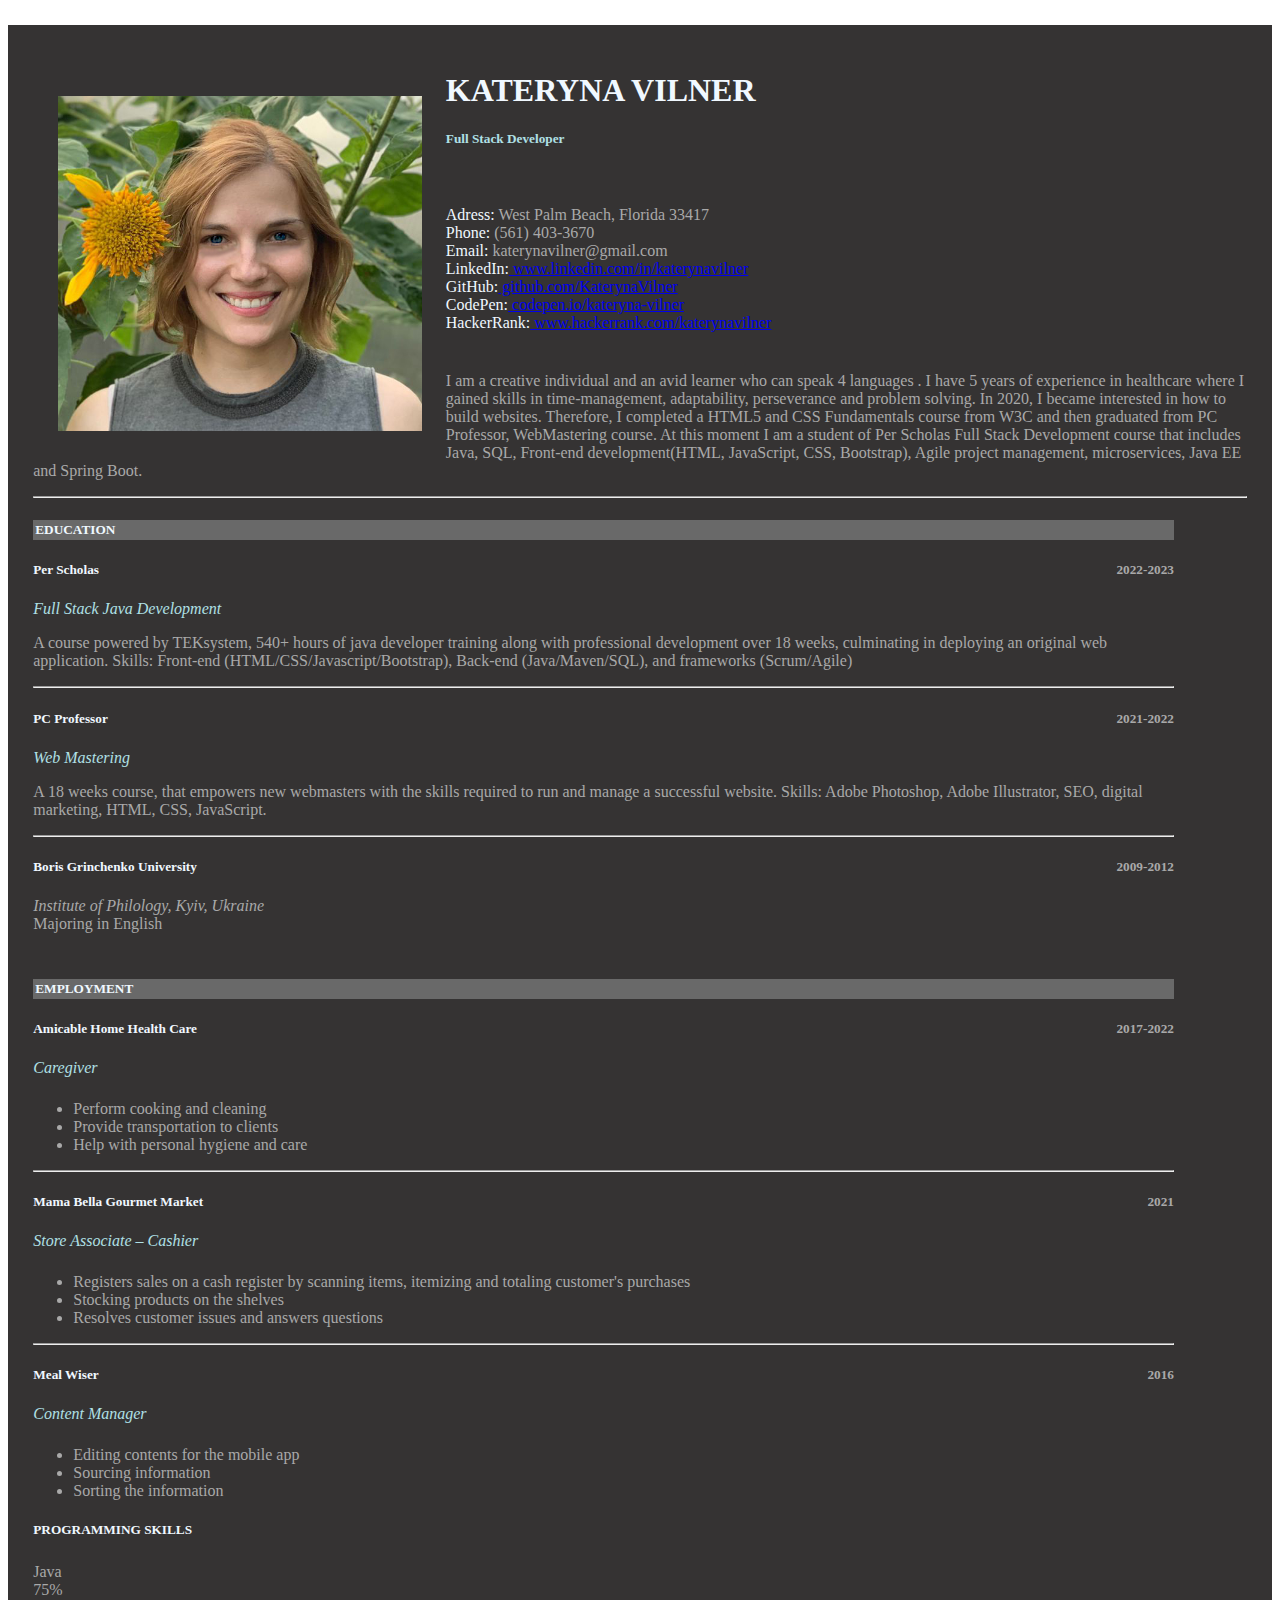
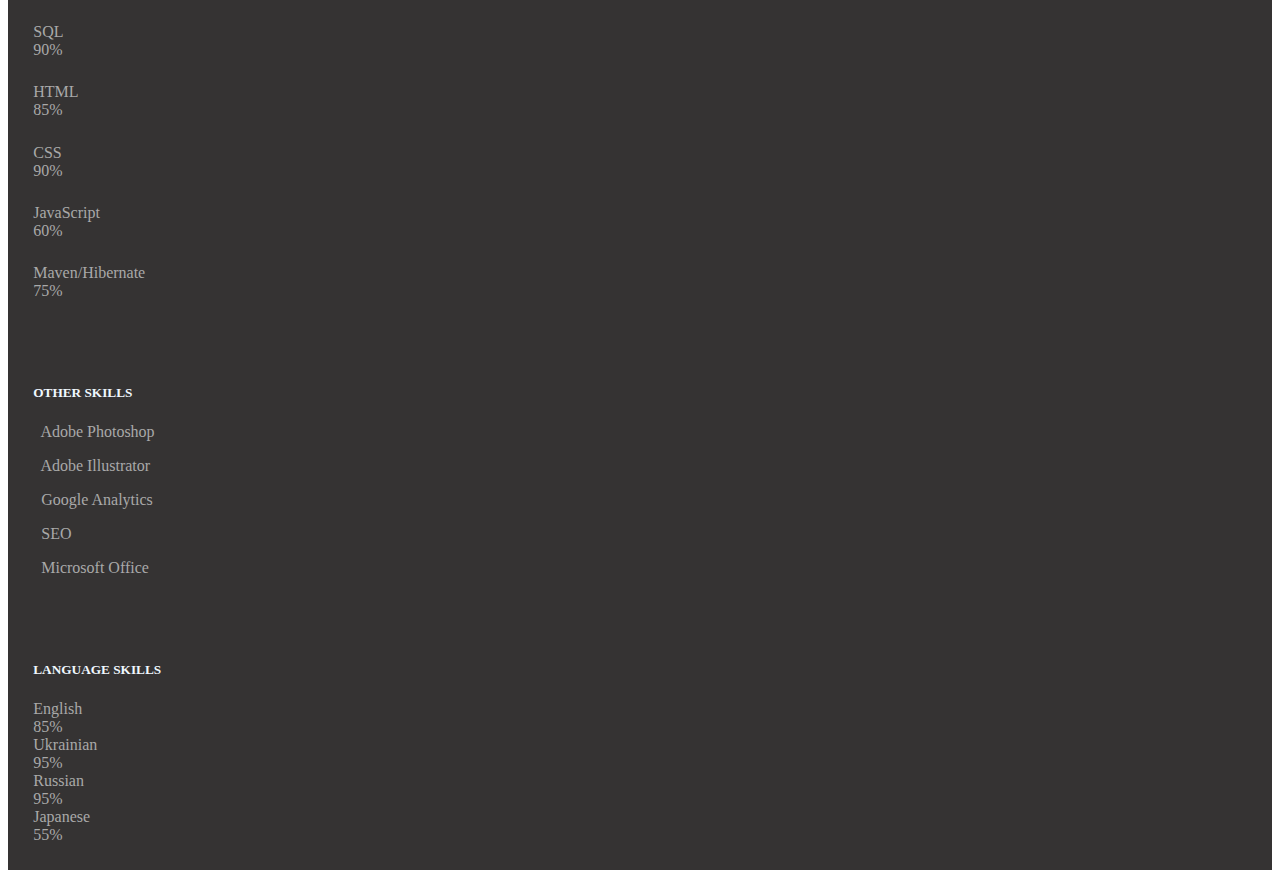
<file: index.html>
<!DOCTYPE html>
<html lang="en">

<head>
    <meta charset="utf-8">
    <meta name="viewport" content="width=device-width, initial-scale=1.0">
    <title>Online Resume</title>
    <link rel="stylesheet" href="resume_style.css" type="text/css">
    <link href="https://cdn.jsdelivr.net/npm/bootstrap@5.3.0-alpha1/dist/css/bootstrap.min.css" rel="stylesheet"
        integrity="sha384-GLhlTQ8iRABdZLl6O3oVMWSktQOp6b7In1Zl3/Jr59b6EGGoI1aFkw7cmDA6j6gD" crossorigin="anonymous">
    <link rel="stylesheet" href="https://cdnjs.cloudflare.com/ajax/libs/font-awesome/6.3.0/css/all.min.css">
    <script src="https://cdn.jsdelivr.net/npm/bootstrap@5.3.0-alpha1/dist/js/bootstrap.bundle.min.js"
        integrity="sha384-w76AqPfDkMBDXo30jS1Sgez6pr3x5MlQ1ZAGC+nuZB+EYdgRZgiwxhTBTkF7CXvN"
        crossorigin="anonymous"></script>

</head>

<body>
    <div id="main_container" class="container">
        <div  class="row ">
            <div  class="col-lg-7 col-md-7 col-12 text-center">
                <img src="resume.jpg" alt="My photo">
                <h1 style="color: aliceblue;">KATERYNA VILNER</h1>
                <h5 style="color: powderblue;">Full Stack Developer</h5>
            </div>
            <div id="contact" class="col-lg-5 col-md-5 col-12">
               <span>Adress:</span> West Palm Beach, Florida 33417<br>
               <span>Phone:</span> (561) 403-3670<br>
               <span>Email:</span> katerynavilner@gmail.com<br>
               <span>LinkedIn:</span><a href="https://www.linkedin.com/in/katerynavilner"> www.linkedin.com/in/katerynavilner</a> <br>
               <span>GitHub:</span><a href="https://github.com/KaterynaVilner"> github.com/KaterynaVilner</a><br>
               <span>CodePen:</span><a href=" https://codepen.io/kateryna-vilner"> codepen.io/kateryna-vilner</a> <br>
               <span>HackerRank:</span><a href="https://www.hackerrank.com/katerynavilner"> www.hackerrank.com/katerynavilner</a> <br>

            </div>
        </div>
        <div class="row">
            <div id="summary" class="col-12">
                <p>I am a creative individual and an avid learner who can speak 4 languages . I have 5 years of
                    experience
                    in healthcare where
                    I gained skills in time-management, adaptability, perseverance and problem solving.
                    In 2020, I became interested in how to build websites. Therefore, I completed a HTML5 and
                    CSS Fundamentals course from W3C and then graduated from PC Professor, WebMastering course. At this
                    moment I am a student
                    of Per Scholas Full Stack Development course that includes Java, SQL, Front-end development(HTML,
                    JavaScript, CSS, Bootstrap),
                    Agile project management, microservices, Java EE and Spring Boot.                                   
                </p>
                <hr>
            </div>
        </div>
        <div class="row">
            <div id="EdEm" class="col-lg-8 col-md-8 col-12">
                <div  style="background-color: dimgray;"><h5 style="padding: 2px;">
                    <SPAN>EDUCATION</SPAN></h5></div>
                <div>
                    <h5><span > Per Scholas</span> <span style="float:right; color:darkgray;">2022-2023</span></h5>
                    <i style="color: powderblue;">Full Stack Java Development</i>
                    <p>A course powered by TEKsystem, 540+ hours of java developer training along with professional development
                     over 18 weeks, culminating in deploying an original web application. Skills: Front-end (HTML/CSS/Javascript/Bootstrap), 
                     Back-end (Java/Maven/SQL), and frameworks (Scrum/Agile)</p>
                     <hr>
                </div>
                <div>
                    <h5><span > PC Professor</span> <span style="float:right; color:darkgray;">2021-2022</span></h5>
                    <i style="color: powderblue;">Web Mastering</i>
                    <p>A 18 weeks course, that empowers new webmasters with the skills required to run and manage a successful website.
                        Skills: Adobe Photoshop, Adobe Illustrator, SEO, digital marketing, HTML, CSS, JavaScript.
                    </p>
                    <hr>
                </div>
                <div>
                    <h5><span > Boris Grinchenko University</span> <span style="float:right; color:darkgray;">2009-2012</span></h5>
                    <i> Institute of Philology, Kyiv, Ukraine</i>
                    <div>Majoring in English</div>
                </div>
                <div class="bar" style="background-color: dimgray;"><h5 style="padding: 2px;">
                    <span>EMPLOYMENT</span></h5></div>
                <div>
                    <h5><span >Amicable Home Health Care</span> <span style="float:right; color:darkgray;">2017-2022</span></h5>
                    <i style="color: powderblue;">Caregiver</i>
                    <ul style="margin-top: 2%;">
                        <li>Perform cooking and cleaning</li>
                        <li>Provide transportation to clients</li>
                        <li>Help with personal hygiene and care</li>
                    </ul>
                    <hr>
                </div>
                <div>
                    <h5><span >Mama Bella Gourmet Market</span> <span style="float:right; color:darkgray;">2021</span></h5>
                    <i style="color: powderblue;">Store Associate – Cashier</i>
                    <ul style="margin-top: 2%;">
                        <li>Registers sales on a cash register by scanning items, itemizing and totaling customer's purchases</li>
                        <li>Stocking products on  the shelves</li>
                        <li>Resolves customer issues and answers questions</li>
                    </ul>
                    <hr>
                </div>
                <div>
                    <h5><span >Meal Wiser</span> <span style="float:right; color:darkgray;">2016</span></h5>
                    <i style="color: powderblue;">Content Manager</i>
                    <ul style="margin-top: 2%;">
                        <li>Editing contents for the mobile app</li>
                        <li>Sourcing information</li>
                        <li>Sorting the information</li>
                    </ul>
                </div>
            </div>
            <div class="col-lg-4 col-md-4 col-12">
                <div>
                    <h5><span class="skills">PROGRAMMING SKILLS</span></h5>
                    <div class="tag">Java</div>
                    <div class="progress" role="progressbar" aria-label="Example with label" aria-valuenow="25" aria-valuemin="0" aria-valuemax="100">           
                        <div class="progress-bar" style="width: 75%">75%</div>
                    </div>
                    <div class="tag">SQL</div>
                    <div class="progress" role="progressbar" aria-label="Info example" aria-valuenow="50" aria-valuemin="0" aria-valuemax="100">
                        <div class="progress-bar bg-info" style="width: 90%">90%</div>
                      </div>
                    <div class="tag">HTML</div>
                    <div class="progress" role="progressbar" aria-label="Success example" aria-valuenow="25" aria-valuemin="0" aria-valuemax="100">
                        <div class="progress-bar bg-success" style="width: 85%">85%</div>
                      </div>
                    <div class="tag">CSS</div>
                    <div class="progress" role="progressbar" aria-label="Warning example" aria-valuenow="75" aria-valuemin="0" aria-valuemax="100">
                        <div class="progress-bar bg-warning" style="width: 90%">90%</div>
                      </div>
                    <div class="tag">JavaScript</div>
                    <div class="progress" role="progressbar" aria-label="Danger example" aria-valuenow="100" aria-valuemin="0" aria-valuemax="100">
                        <div class="progress-bar bg-danger" style="width: 60%">60%</div>
                      </div>
                    <div class="tag">Maven/Hibernate</div>
                    <div class="progress" role="progressbar" aria-label="Info striped example" aria-valuenow="50" aria-valuemin="0" aria-valuemax="100">
                        <div class="progress-bar progress-bar-striped bg-info" style="width: 75%">75%</div>
                      </div>
                </div>
                <div>
                    <h5 class="skills"><span>OTHER SKILLS</span></h5>
                   <p><span class="badge text-bg-info">&nbsp</span>  Adobe Photoshop</p>
                    <p><span class="badge text-bg-success">&nbsp</span>  Adobe Illustrator</p>
                    <p><span class="badge text-bg-danger">&nbsp</span>  Google Analytics</p>
                    <p><span class="badge text-bg-warning">&nbsp</span>  SEO</p>
                    <p><span class="badge text-bg-secondary">&nbsp</span>  Microsoft Office</p>

                </div>
                <div>
                    <h5 class="skills"><span>LANGUAGE SKILLS</span></h5>
                    <div>English</div>
                    <div class="progress" role="progressbar" aria-label="Success example" aria-valuenow="25" aria-valuemin="0" aria-valuemax="100">
                        <div class="progress-bar bg-success" style="width: 85%">85%</div>
                      </div>
                      <div>Ukrainian</div>
                      <div class="progress" role="progressbar" aria-label="Warning example" aria-valuenow="75" aria-valuemin="0" aria-valuemax="100">
                        <div class="progress-bar bg-warning" style="width: 95%">95%</div>
                      </div>
                    <div>Russian</div>
                    <div class="progress" role="progressbar" aria-label="Danger example" aria-valuenow="100" aria-valuemin="0" aria-valuemax="100">
                        <div class="progress-bar bg-danger" style="width: 95%">95%</div>
                      </div>
                    <div>Japanese</div>
                    <div class="progress" role="progressbar" aria-label="Example with label" aria-valuenow="25" aria-valuemin="0" aria-valuemax="100">           
                        <div class="progress-bar" style="width: 55%">55%</div>
                    </div>


                    
                </div>
            </div>
        </div>
    </div>
</body>

</html>
</file>
<file: resume_style.css>
*{
    box-sizing: border-box;
}

img{
    float: left;
    max-width: 30%;
     height: auto;
     margin: 2%;
}
#summary{padding-top: 2%;}
#contact{padding-top: 3%;}
#main_container{margin-top: 2%;padding: 2%; background-color: rgb(53, 51, 51); color: darkgray;}
span{color: aliceblue;}
.tag{margin-top: 2%}
.skills{margin-top: 7%;}
.bar{margin-top: 4%;}
#EdEm{padding-right: 6%;}
</file>
